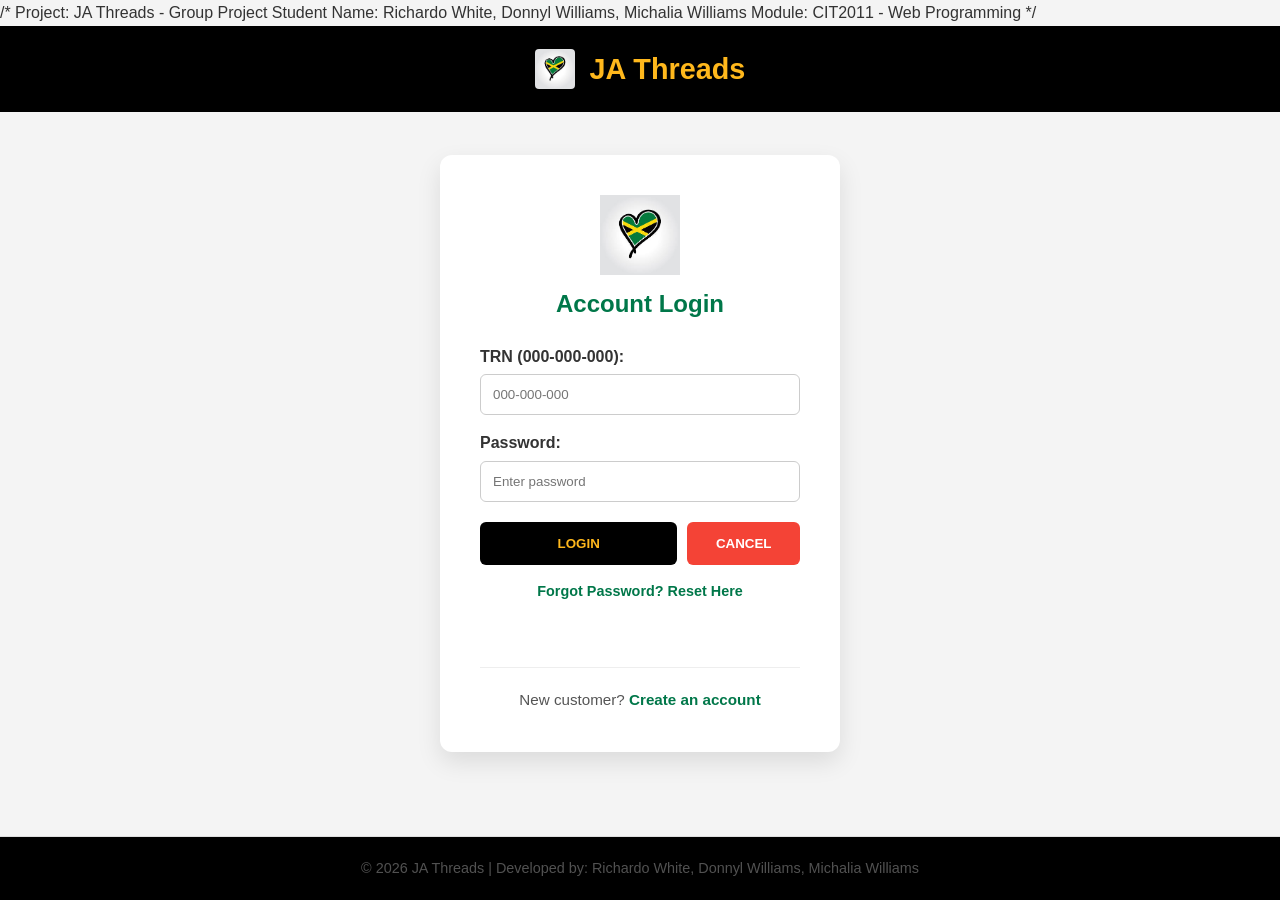
<file: index.html>
/* Project: JA Threads - Group Project 
    Student Name: Richardo White, Donnyl Williams, Michalia Williams 
    Module: CIT2011 - Web Programming
*/


<!DOCTYPE html>
<html lang="en">
<head>
    <meta charset="UTF-8">
    <meta name="viewport" content="width=device-width, initial-scale=1.0">
    <title>Login | JA Threads</title>
    <link rel="stylesheet" href="style.css">
</head>
<body style="background-color: #f4f4f4; margin: 0; font-family: 'Segoe UI', Arial, sans-serif; display: flex; flex-direction: column; min-height: 100vh;">

    <nav style="background: #000; padding: 20px; color: #ffb81c; text-align: center; display: flex; align-items: center; justify-content: center; gap: 15px;">
        <img src="Assets/jamaican_logo.jpg" alt="Logo" style="height: 40px; border-radius: 4px;">
        <span style="font-weight: bold; font-size: 1.8rem;">JA Threads</span>
    </nav>

    <main style="flex: 1; display: flex; align-items: center; justify-content: center; padding: 20px;">
        <div style="max-width: 400px; width: 100%; background: white; padding: 40px; border-radius: 12px; box-shadow: 0 10px 25px rgba(0,0,0,0.1);">
            
            <div style="text-align: center; margin-bottom: 20px;">
                <img src="Assets/jamaican_logo.jpg" alt="JA Threads Logo" style="width: 80px; height: auto; margin-bottom: 10px;">
                <h2 style="color: #007749; margin: 0;">Account Login</h2>
            </div>
            
            <form id="loginForm">
    <div style="margin-bottom: 15px;">
        <label style="display: block; font-weight: bold; margin-bottom: 5px;">TRN (000-000-000):</label>
        <input type="text" id="loginTrn" placeholder="000-000-000" required style="width: 100%; padding: 12px; border: 1px solid #ccc; border-radius: 6px;">
    </div>

    <div style="margin-bottom: 20px;">
        <label style="display: block; font-weight: bold; margin-bottom: 5px;">Password:</label>
        <input type="password" id="loginPassword" placeholder="Enter password" required style="width: 100%; padding: 12px; border: 1px solid #ccc; border-radius: 6px;">
    </div>

    <div style="display: flex; gap: 10px;">
        <button type="submit" style="flex: 2; background: #000; color: #ffb81c; padding: 14px; border: none; cursor: pointer; font-weight: bold; border-radius: 6px;">LOGIN</button>
        
        <button type="reset" style="flex: 1; background: #f44336; color: white; padding: 14px; border: none; cursor: pointer; font-weight: bold; border-radius: 6px;">CANCEL</button>
    </div>

    <div style="text-align: center; margin-top: 15px;">
        <a href="#" onclick="resetPasswordPrompt()" style="color: #007749; text-decoration: none; font-size: 0.9rem; font-weight: bold;">Forgot Password? Reset Here</a>
    </div>
</form>
            
            <p id="loginFeedback" style="text-align: center; margin-top: 20px; font-weight: bold; min-height: 24px; font-size: 0.9rem;"></p>
            
            <div style="text-align: center; margin-top: 20px; border-top: 1px solid #eee; padding-top: 20px;">
                <p style="font-size: 0.95rem; color: #555;">
                    New customer? <a href="codes/registration.html" style="color: #007749; font-weight: bold; text-decoration: none;">Create an account</a>
                </p>
            </div>
        </div>
    </main>

    <footer style="text-align: center; padding: 20px; font-size: 0.8rem; color: #666; border-top: 1px solid #ddd; margin-top: 40px;">
    <p>&copy; 2026 JA Threads | Developed by: Richardo White, Donnyl Williams, Michalia Williams</p>
    </footer>
    <script src="script.js"></script>

</body>
</html>
</file>
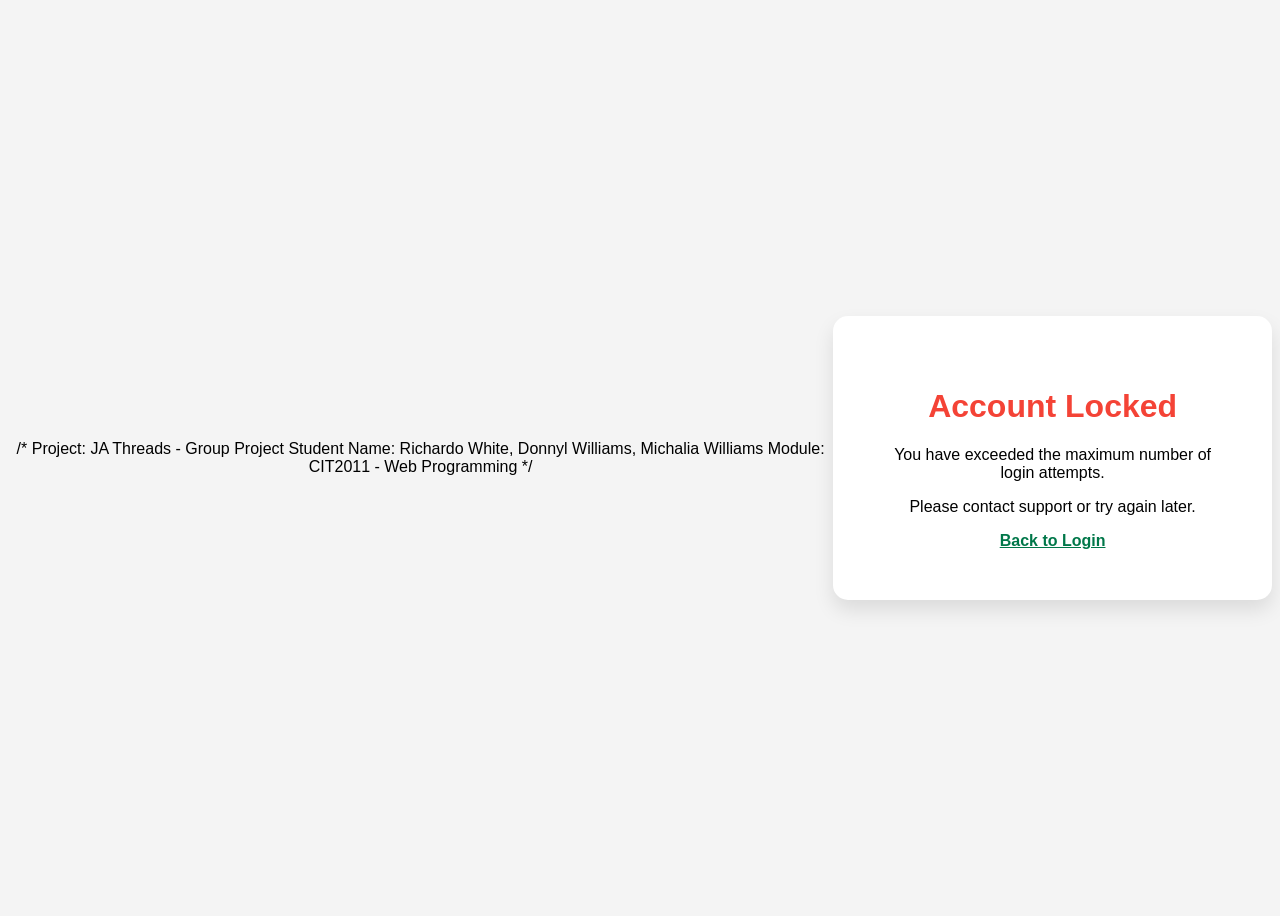
<file: locked.html>
/* Project: JA Threads - Group Project 
    Student Name: Richardo White, Donnyl Williams, Michalia Williams 
    Module: CIT2011 - Web Programming
*/

<!DOCTYPE html>
<html lang="en">
<head>
    <title>Account Locked | JA Threads</title>
</head>
<body style="background: #f4f4f4; display: flex; align-items: center; justify-content: center; height: 100vh; font-family: sans-serif; text-align: center;">
    <div style="background: white; padding: 50px; border-radius: 15px; box-shadow: 0 10px 20px rgba(0,0,0,0.1);">
        <h1 style="color: #f44336;">Account Locked</h1>
        <p>You have exceeded the maximum number of login attempts.</p>
        <p>Please contact support or try again later.</p>
        <a href="index.html" style="color: #007749; font-weight: bold;">Back to Login</a>
    </div>

</body>
</html>
</file>
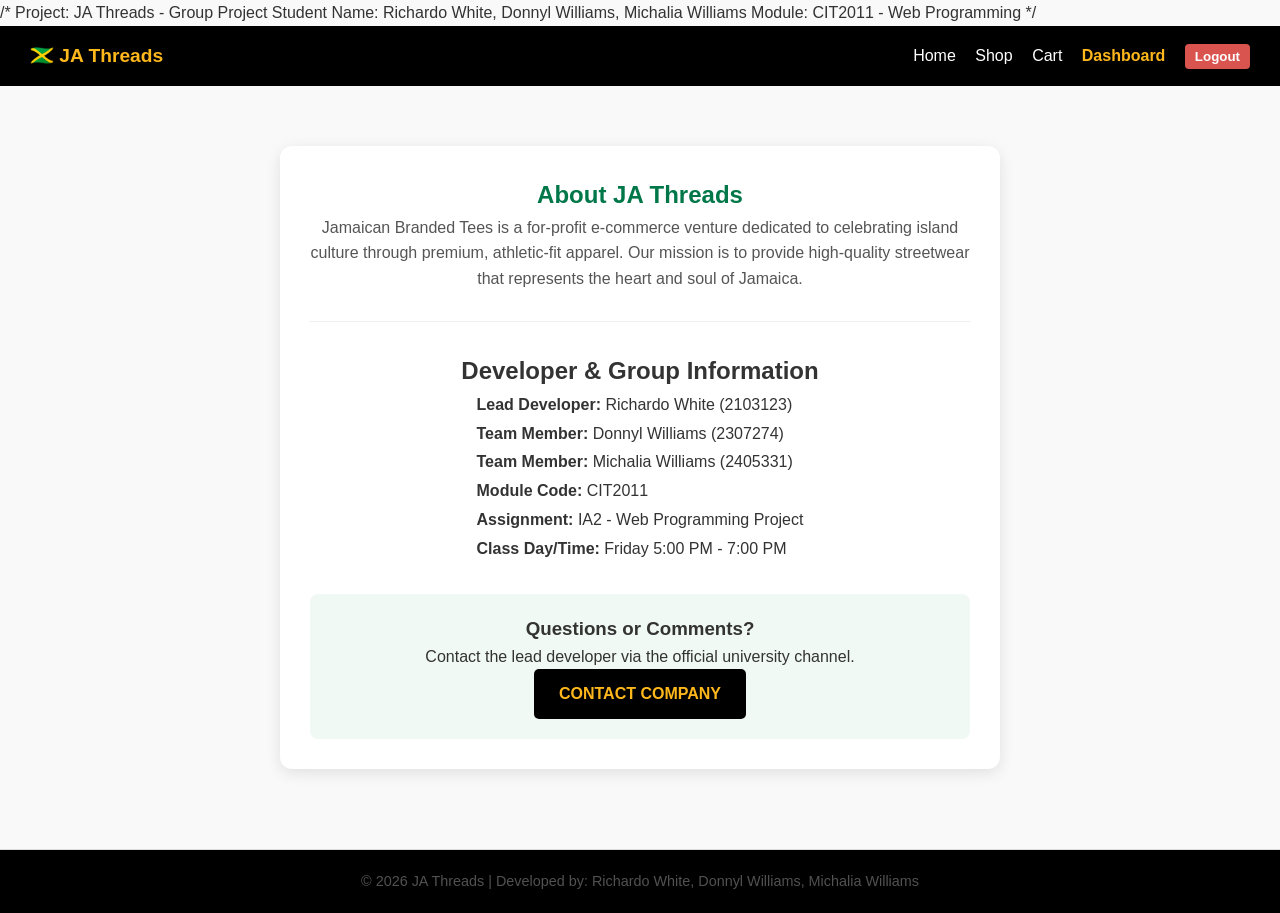
<file: codes/about.html>
/* Project: JA Threads - Group Project 
    Student Name: Richardo White, Donnyl Williams, Michalia Williams 
    Module: CIT2011 - Web Programming
*/

<!DOCTYPE html>
<html lang="en">
<head>
    <meta charset="UTF-8">
    <meta name="viewport" content="width=device-width, initial-scale=1.0">
    <title>About Us | JA Threads</title>
    <link rel="stylesheet" href="../style.css">
</head>
<body style="margin: 0; font-family: Arial, sans-serif; background-color: #f9f9f9;">

    <nav style="background:#000; padding:15px 30px; display:flex; justify-content:space-between; align-items:center; color:#ffb81c;">
        <div style="font-size:1.2rem; font-weight:bold;">🇯🇲 JA Threads</div>
        <div id="nav-links">
            <a href="home.html" style="color:white; margin-right:15px; text-decoration:none;">Home</a>
            <a href="products.html" style="color:white; margin-right:15px; text-decoration:none;">Shop</a>
            <a href="cart.html" style="color:white; margin-right:15px; text-decoration:none;">Cart</a>
            <a href="dashboard.html" style="color:#ffb81c; font-weight:bold; text-decoration:none;">Dashboard</a>
            <button onclick="logout()" style="margin-left:15px; padding:5px 10px; cursor:pointer; background:#d9534f; color:white; border:none; border-radius:4px;">Logout</button>
        </div>
    </nav>

    <main style="padding: 40px; text-align: center; max-width: 800px; margin: auto;">
        <section style="background: white; padding: 30px; border-radius: 12px; margin-top: 20px; box-shadow: 0 4px 15px rgba(0,0,0,0.1);">
            <h1 style="color: #007749;">About JA Threads</h1>
            <p style="line-height: 1.6; color: #555;">
                Jamaican Branded Tees is a for-profit e-commerce venture dedicated to celebrating island culture through premium, athletic-fit apparel. Our mission is to provide high-quality streetwear that represents the heart and soul of Jamaica.
            </p>
            
            <hr style="margin: 30px 0; border: 0; border-top: 1px solid #eee;">

            <h2 style="color: #333;">Developer & Group Information</h2>
            <div style="text-align: left; display: inline-block; line-height: 1.8;">
                <p><strong>Lead Developer:</strong> Richardo White (2103123)</p>
                <p><strong>Team Member:</strong> Donnyl Williams (2307274)</p>
                <p><strong>Team Member:</strong> Michalia Williams (2405331)</p>
                <p><strong>Module Code:</strong> CIT2011</p>
                <p><strong>Assignment:</strong> IA2 - Web Programming Project</p>
                <p><strong>Class Day/Time:</strong> Friday 5:00 PM - 7:00 PM</p>
            </div>

            <div style="margin-top: 30px; padding: 20px; background: #f0f9f4; border-radius: 8px;">
                <h3 style="margin-top: 0;">Questions or Comments?</h3>
                <p>Contact the lead developer via the official university channel.</p>
                <a href="mailto:2103123@utech.edu.jm?subject=JA%20Threads%20Inquiry" 
                   style="display: inline-block; background: #000; color: #ffb81c; padding: 12px 25px; text-decoration: none; font-weight: bold; border-radius: 5px;">
                   CONTACT COMPANY
                </a>
            </div>
        </section>
    </main>

    <footer style="text-align: center; padding: 20px; font-size: 0.8rem; color: #666; border-top: 1px solid #ddd; margin-top: 40px;">
        <p>&copy; 2026 JA Threads | Developed by: Richardo White, Donnyl Williams, Michalia Williams</p>
    </footer>

    <script src="../script.js"></script>
</body>
</html>
</file>
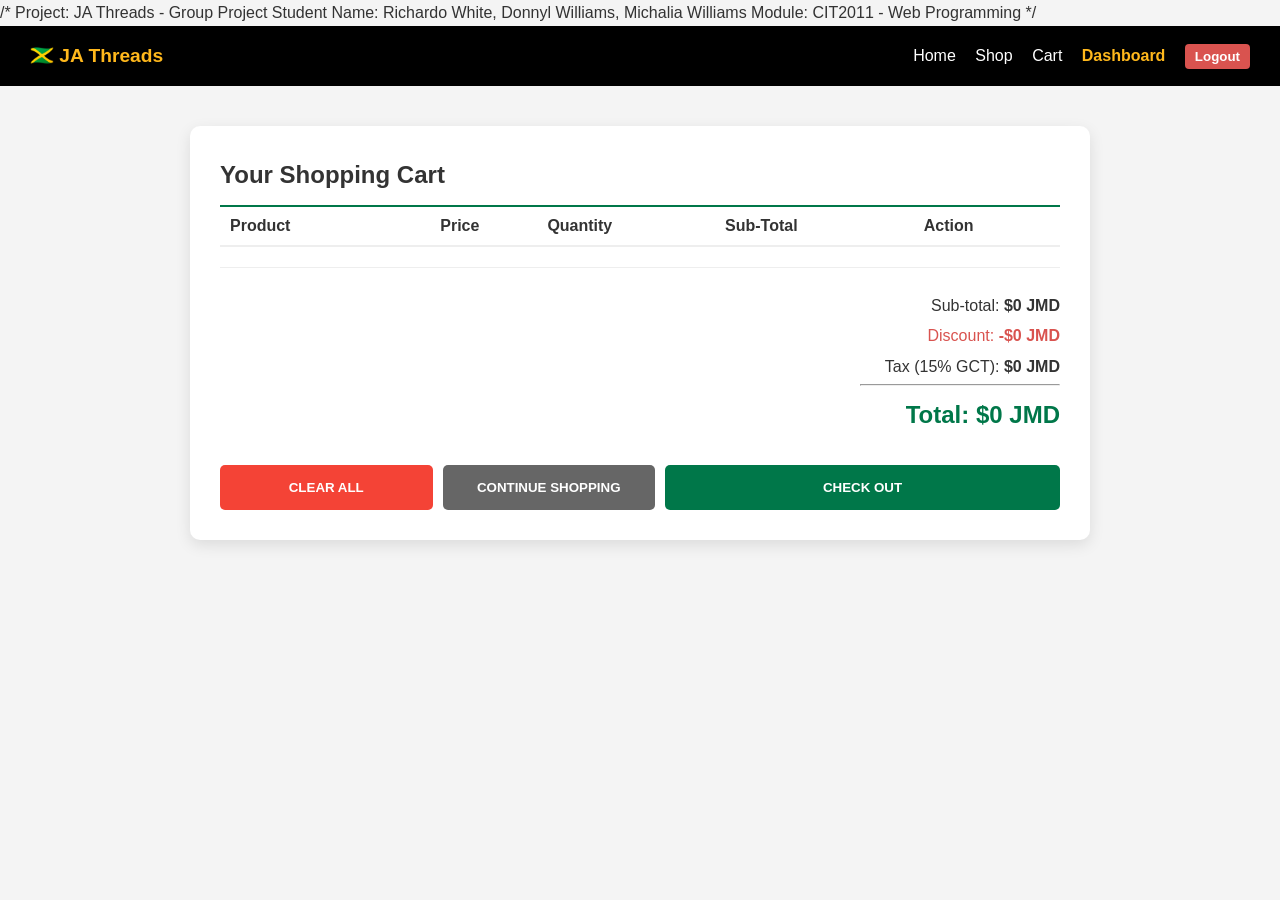
<file: codes/cart.html>
/* Project: JA Threads - Group Project 
    Student Name: Richardo White, Donnyl Williams, Michalia Williams 
    Module: CIT2011 - Web Programming
*/

<!DOCTYPE html>
<html lang="en">
<head>
    <meta charset="UTF-8">
    <title>My Cart | JA Threads</title>
    <link rel="stylesheet" href="../style.css">
</head>
<body style="background:#f4f4f4; font-family:Arial; margin:0;">

    <nav style="background:#000; padding:15px 30px; display:flex; justify-content:space-between; align-items:center; color:#ffb81c;">
    <div style="font-size:1.2rem; font-weight:bold;">🇯🇲 JA Threads</div>
    <div id="nav-links">
        <a href="home.html" style="color:white; margin-right:15px; text-decoration:none;">Home</a>
        
        <a href="products.html" style="color:white; margin-right:15px; text-decoration:none;">Shop</a>
        
        <a href="cart.html" style="color:white; margin-right:15px; text-decoration:none;">Cart</a>
        <a href="dashboard.html" style="color:#ffb81c; font-weight:bold; text-decoration:none;">Dashboard</a>
        
        <button onclick="logout()" style="margin-left:15px; padding:5px 10px; cursor:pointer; background:#d9534f; color:white; border:none; border-radius:4px;">Logout</button>
    </div>
</nav>

    <main style="max-width:900px; margin:40px auto; background:white; padding:30px; border-radius:10px; box-shadow:0 5px 15px rgba(0,0,0,0.1);">
        <h2 style="border-bottom: 2px solid #007749; padding-bottom: 10px;">Your Shopping Cart</h2>
        
        <table style="width:100%; border-collapse:collapse; margin-bottom: 20px;">
            <thead>
                <tr style="border-bottom:2px solid #eee; text-align:left;">
                    <th style="padding:10px;">Product</th>
                    <th>Price</th>
                    <th>Quantity</th>
                    <th>Sub-Total</th>
                    <th>Action</th>
                </tr>
            </thead>
            <tbody id="cart-items">
                </tbody>
        </table>

        <div style="margin-top:20px; text-align:right; border-top: 1px solid #eee; padding-top: 20px;">
            <p style="margin: 5px 0;">Sub-total: <span id="sub-total" style="font-weight: bold;">$0 JMD</span></p>
            <p style="margin: 5px 0; color: #d9534f;">Discount: <span id="discount-amount" style="font-weight: bold;">$0 JMD</span></p>
            <p style="margin: 5px 0;">Tax (15% GCT): <span id="tax-amount" style="font-weight: bold;">$0 JMD</span></p>
            <hr style="width: 200px; margin-left: auto;">
            <h2 style="color:#007749; margin-top: 10px;">Total: <span id="final-total">$0 JMD</span></h2>
        </div>

        <div style="display:flex; gap:10px; margin-top:30px;">
            <button onclick="clearCart()" style="flex:1; padding:15px; background:#f44336; color:white; border:none; border-radius:5px; cursor:pointer; font-weight:bold;">
                CLEAR ALL
            </button>
            
            <button onclick="continueShopping()" style="flex:1; padding:15px; background:#666; color:white; border:none; border-radius:5px; cursor:pointer; font-weight:bold;">
                CONTINUE SHOPPING
            </button>
            
            <button onclick="goToCheckout()" style="flex:2; padding:15px; background:#007749; color:white; border:none; border-radius:5px; cursor:pointer; font-weight:bold;">
                CHECK OUT
            </button>
        </div>
    </main>

    <script src="../script.js"></script>
</body>
</html>
</file>
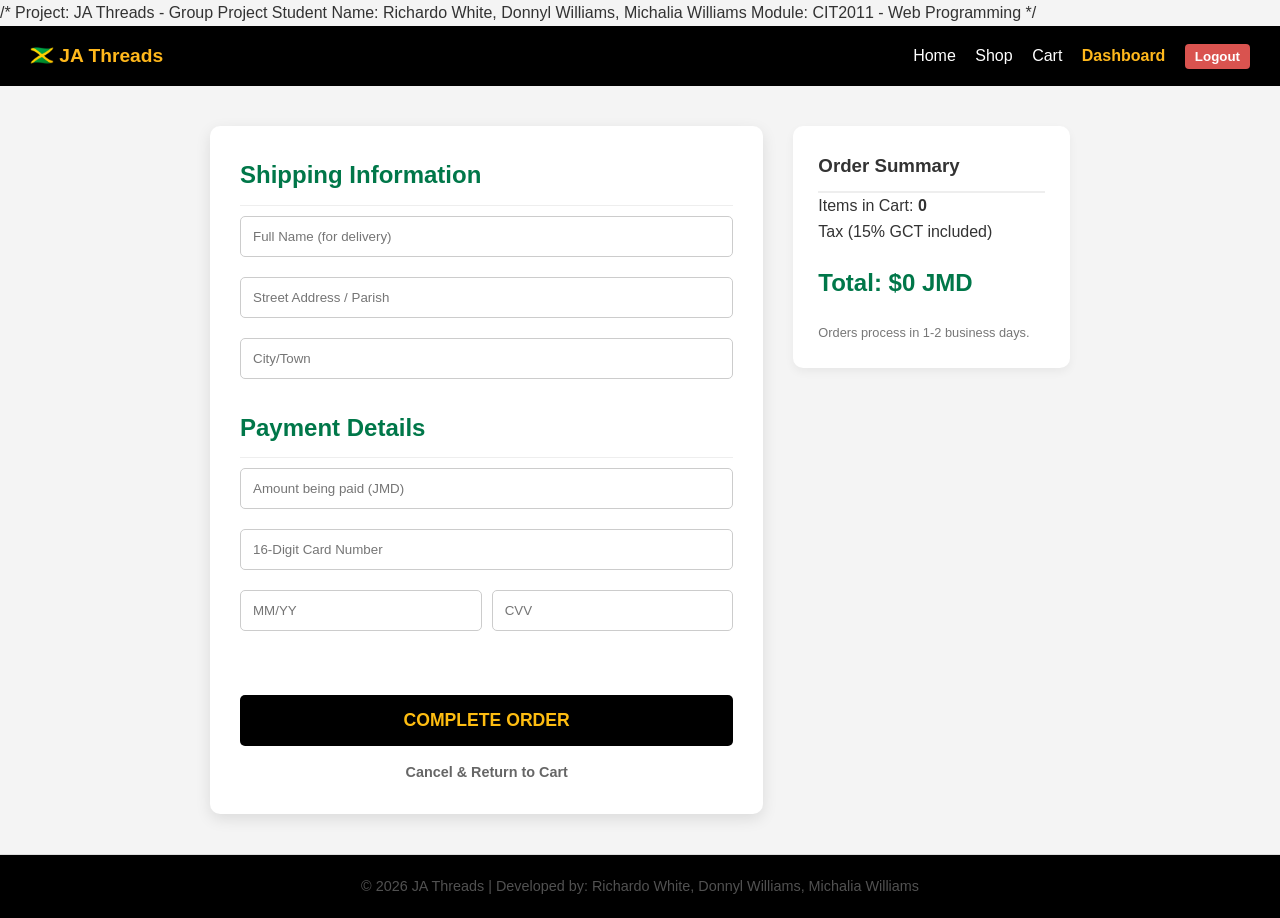
<file: codes/checkout.html>
/* Project: JA Threads - Group Project 
    Student Name: Richardo White, Donnyl Williams, Michalia Williams 
    Module: CIT2011 - Web Programming
*/
<!DOCTYPE html>
<html lang="en">
<head>
    <meta charset="UTF-8">
    <title>Checkout | JA Threads</title>
    <link rel="stylesheet" href="../style.css">
</head>

<body style="background: #f4f4f4; margin: 0; font-family: Arial, sans-serif;">

    <nav style="background:#000; padding:15px 30px; display:flex; justify-content:space-between; align-items:center; color:#ffb81c;">
    <div style="font-size:1.2rem; font-weight:bold;">🇯🇲 JA Threads</div>
    <div id="nav-links">
        <a href="home.html" style="color:white; margin-right:15px; text-decoration:none;">Home</a>
        
        <a href="products.html" style="color:white; margin-right:15px; text-decoration:none;">Shop</a>
        
        <a href="cart.html" style="color:white; margin-right:15px; text-decoration:none;">Cart</a>
        <a href="dashboard.html" style="color:#ffb81c; font-weight:bold; text-decoration:none;">Dashboard</a>
        
        <button onclick="logout()" style="margin-left:15px; padding:5px 10px; cursor:pointer; background:#d9534f; color:white; border:none; border-radius:4px;">Logout</button>
    </div>
</nav>

    <main style="max-width: 900px; margin: 40px auto; padding: 0 20px; display: grid; grid-template-columns: 2fr 1fr; gap: 30px;">
        
        <div style="background: white; padding: 30px; border-radius: 10px; box-shadow: 0 5px 15px rgba(0,0,0,0.1);">
            <form id="checkout-form">
                <h2 style="color: #007749; margin-top: 0; border-bottom: 1px solid #eee; padding-bottom: 10px;">Shipping Information</h2>
                <input type="text" id="ship-name" placeholder="Full Name (for delivery)" required style="width: 100%; padding: 12px; margin: 10px 0; border: 1px solid #ccc; border-radius: 5px; box-sizing: border-box;">
                <input type="text" id="ship-address" placeholder="Street Address / Parish" required style="width: 100%; padding: 12px; margin: 10px 0; border: 1px solid #ccc; border-radius: 5px; box-sizing: border-box;">
                <input type="text" id="ship-city" placeholder="City/Town" required style="width: 100%; padding: 12px; margin: 10px 0; border: 1px solid #ccc; border-radius: 5px; box-sizing: border-box;">

                <h2 style="color: #007749; margin-top: 20px; border-bottom: 1px solid #eee; padding-bottom: 10px;">Payment Details</h2>
                <input type="number" id="ship-amount" placeholder="Amount being paid (JMD)" required style="width: 100%; padding: 12px; margin: 10px 0; border: 1px solid #ccc; border-radius: 5px; box-sizing: border-box;">
                
                <input type="text" id="cardNumber" placeholder="16-Digit Card Number" required style="width: 100%; padding: 12px; margin: 10px 0; border: 1px solid #ccc; border-radius: 5px; box-sizing: border-box;">
                
                <div style="display: flex; gap: 10px;">
                    <input type="text" placeholder="MM/YY" required style="width: 50%; padding: 12px; margin: 10px 0; border: 1px solid #ccc; border-radius: 5px; box-sizing: border-box;">
                    <input type="text" placeholder="CVV" required style="width: 50%; padding: 12px; margin: 10px 0; border: 1px solid #ccc; border-radius: 5px; box-sizing: border-box;">
                </div>
                
                <p id="checkoutFeedback" style="text-align: center; margin-top: 15px; font-weight: bold; min-height: 24px;"></p>

                <button type="submit" style="width: 100%; background: #000; color: #febd11; padding: 15px; border: none; cursor: pointer; font-weight: bold; border-radius: 5px; margin-top: 15px; font-size: 1.1rem;">COMPLETE ORDER</button>
                
                <div style="text-align: center; margin-top: 15px;">
                    <a href="cart.html" style="color: #666; text-decoration: none; font-size: 0.9rem; font-weight: bold;">Cancel & Return to Cart</a>
                </div>
            </form>
        </div>

        <div style="background: #fff; padding: 25px; border-radius: 10px; box-shadow: 0 4px 10px rgba(0,0,0,0.05); align-self: start;">
            <h3 style="margin-top: 0; border-bottom: 2px solid #eee; padding-bottom: 10px;">Order Summary</h3>
            <p>Items in Cart: <strong id="summary-qty">0</strong></p>
            <p>Tax (15% GCT included)</p>
            <h2 style="color: #007749; margin: 20px 0;">Total: <span id="summary-total">$0 JMD</span></h2>
            <p style="font-size: 0.8rem; color: #777;">Orders process in 1-2 business days.</p>
        </div>

    </main>
    <footer style="text-align: center; padding: 20px; font-size: 0.8rem; color: #666; border-top: 1px solid #ddd; margin-top: 40px;">
    <p>&copy; 2026 JA Threads | Developed by: Richardo White, Donnyl Williams, Michalia Williams</p>
    </footer>
    <script src="../script.js"></script>
</body>
</html>
</file>
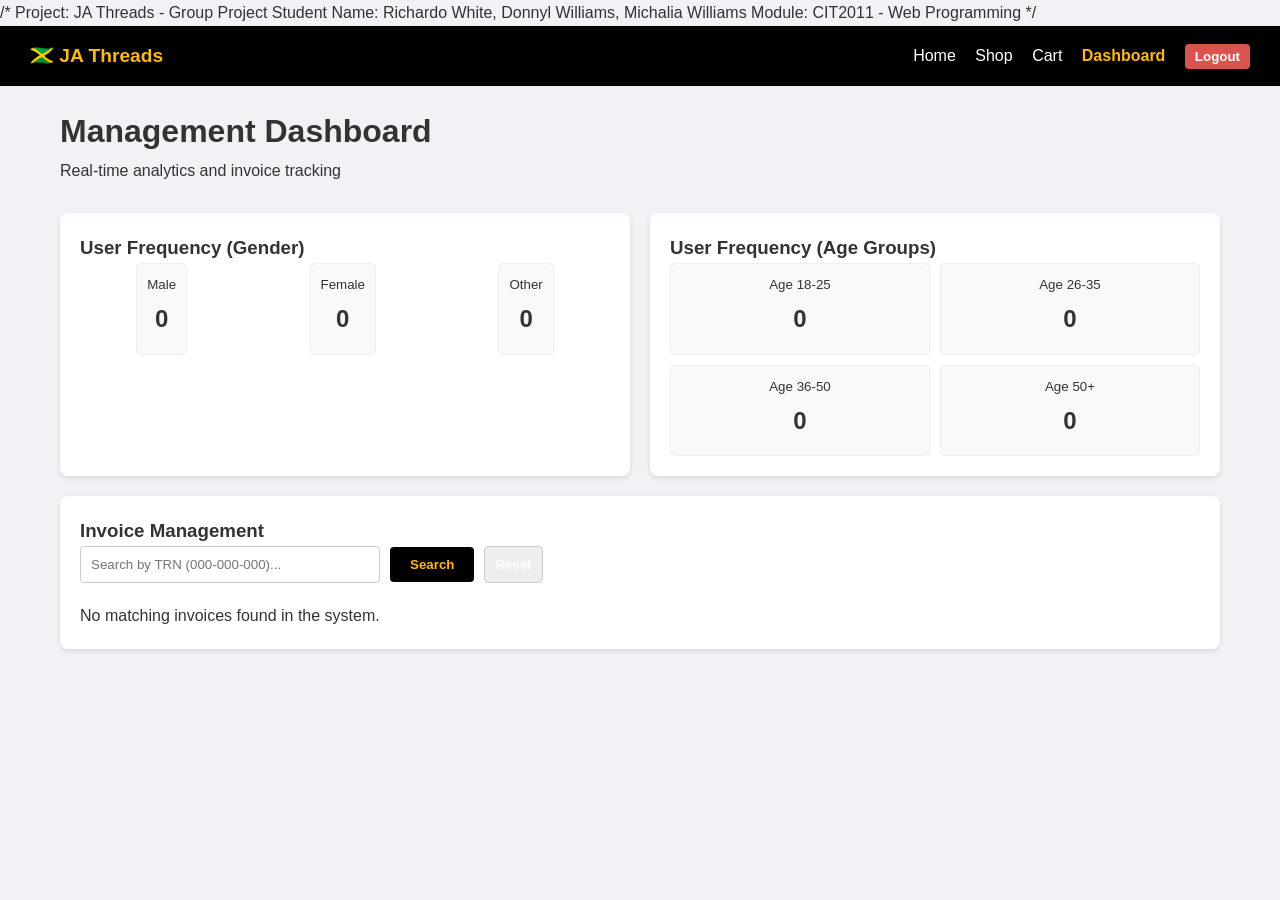
<file: codes/dashboard.html>
/* Project: JA Threads - Group Project 
    Student Name: Richardo White, Donnyl Williams, Michalia Williams 
    Module: CIT2011 - Web Programming
*/

<!DOCTYPE html>
<html lang="en">
<head>
    <meta charset="UTF-8">
    <meta name="viewport" content="width=device-width, initial-scale=1.0">
    <title>Admin Dashboard | JA Threads</title>
    <link rel="stylesheet" href="../style.css">
    <style>
        /* Dashboard specific styling */
        .dash-section { background: white; padding: 20px; border-radius: 8px; margin-bottom: 20px; box-shadow: 0 2px 5px rgba(0,0,0,0.1); }
        .stat-grid { display: grid; grid-template-columns: 1fr 1fr; gap: 20px; }
        table { width: 100%; border-collapse: collapse; margin-top: 10px; }
        th, td { border: 1px solid #ddd; padding: 10px; text-align: left; }
        th { background-color: #007749; color: white; }
        .search-bar { margin-bottom: 20px; padding: 10px; width: 300px; border: 1px solid #ccc; border-radius: 4px; }
        .stat-card { text-align: center; padding: 10px; background: #f9f9f9; border-radius: 5px; border: 1px solid #eee; }
    </style>
</head>
<body style="background: #f0f2f5; font-family: Arial, sans-serif; margin: 0;">

  <nav style="background:#000; padding:15px 30px; display:flex; justify-content:space-between; align-items:center; color:#ffb81c;">
    <div style="font-size:1.2rem; font-weight:bold;">🇯🇲 JA Threads</div>
    <div id="nav-links">
        <a href="home.html" style="color:white; margin-right:15px; text-decoration:none;">Home</a>
        
        <a href="products.html" style="color:white; margin-right:15px; text-decoration:none;">Shop</a>
        
        <a href="cart.html" style="color:white; margin-right:15px; text-decoration:none;">Cart</a>
        <a href="dashboard.html" style="color:#ffb81c; font-weight:bold; text-decoration:none;">Dashboard</a>
        
        <button onclick="logout()" style="margin-left:15px; padding:5px 10px; cursor:pointer; background:#d9534f; color:white; border:none; border-radius:4px;">Logout</button>
    </div>
</nav>

    <div style="padding: 20px; max-width: 1200px; margin: auto;">
        <header style="margin-bottom: 30px;">
            <h1>Management Dashboard</h1>
            <p>Real-time analytics and invoice tracking</p>
        </header>

        <div class="stat-grid">
            <section class="dash-section">
                <h3>User Frequency (Gender)</h3>
                <div id="gender-stats" style="display: flex; justify-content: space-around; gap: 10px;">
                    </div>
            </section>

            <section class="dash-section">
                <h3>User Frequency (Age Groups)</h3>
                <div id="age-stats" style="display: grid; grid-template-columns: 1fr 1fr; gap: 10px;">
                    </div>
            </section>
        </div>

        <section class="dash-section">
            <h3>Invoice Management</h3>
            <div style="display: flex; gap: 10px; align-items: center;">
                <input type="text" id="trnSearch" class="search-bar" placeholder="Search by TRN (000-000-000)..." style="margin-bottom: 0;">
                <button onclick="performSearch()" style="padding: 10px 20px; cursor: pointer; background: #000; color: #ffb81c; border: none; border-radius: 4px; font-weight: bold;">Search</button>
                <button onclick="displayAllInvoicesTable()" style="padding: 10px 10px; cursor: pointer; background: #eee; border: 1px solid #ccc; border-radius: 4px;">Reset</button>
            </div>
            
            <div id="invoice-results" style="margin-top: 20px;">
                </div>
        </section>
    </div>

    <script src="../script.js"></script>
    <script>
        document.addEventListener('DOMContentLoaded', () => {
            // Run existing console logic
            ShowUserFrequency();
            // Update the HTML with stats
            updateVisualDashboard();
            // Display initial invoices
            displayAllInvoicesTable();
        });

        function updateVisualDashboard() {
            const users = JSON.parse(localStorage.getItem('RegistrationData')) || [];
            const genderDiv = document.getElementById('gender-stats');
            const ageDiv = document.getElementById('age-stats');

            const report = {
                gender: { Male: 0, Female: 0, Other: 0 },
                ageGroups: { "18-25": 0, "26-35": 0, "36-50": 0, "50+": 0 }
            };

            const today = new Date();
            users.forEach(user => {
                if (report.gender[user.gender] !== undefined) report.gender[user.gender]++;
                else report.gender.Other++;

                const dob = new Date(user.dob);
                let age = today.getFullYear() - dob.getFullYear();
                if (age >= 18 && age <= 25) report.ageGroups["18-25"]++;
                else if (age >= 26 && age <= 35) report.ageGroups["26-35"]++;
                else if (age >= 36 && age <= 50) report.ageGroups["36-50"]++;
                else if (age > 50) report.ageGroups["50+"]++;
            });

            // Display Gender Stats
            genderDiv.innerHTML = Object.keys(report.gender).map(key => `
                <div class="stat-card">
                    <small>${key}</small>
                    <h2 style="margin: 5px 0;">${report.gender[key]}</h2>
                </div>
            `).join('');

            // Display Age Stats
            ageDiv.innerHTML = Object.keys(report.ageGroups).map(key => `
                <div class="stat-card">
                    <small>Age ${key}</small>
                    <h2 style="margin: 5px 0;">${report.ageGroups[key]}</h2>
                </div>
            `).join('');
        }

        function displayAllInvoicesTable(filterData = null) {
            const data = filterData || JSON.parse(localStorage.getItem('AllInvoices')) || [];
            const container = document.getElementById('invoice-results');
            
            let html = `<table>
                <thead>
                    <tr>
                        <th>Invoice #</th>
                        <th>TRN</th>
                        <th>Date</th>
                        <th>Total (JMD)</th>
                    </tr>
                </thead>
                <tbody>`;
            
            data.forEach(inv => {
                html += `<tr>
                    <td><code>${inv.invoiceNumber}</code></td>
                    <td>${inv.trn}</td>
                    <td>${inv.date}</td>
                    <td>$${inv.total.toLocaleString()}</td>
                </tr>`;
            });

            html += `</tbody></table>`;
            container.innerHTML = data.length > 0 ? html : "<p>No matching invoices found in the system.</p>";
        }

        function performSearch() {
            const trn = document.getElementById('trnSearch').value;
            const allInvoices = JSON.parse(localStorage.getItem('AllInvoices')) || [];
            const filtered = allInvoices.filter(inv => inv.trn === trn);
            displayAllInvoicesTable(filtered);
        }
    </script>
</body>
</html>
</file>
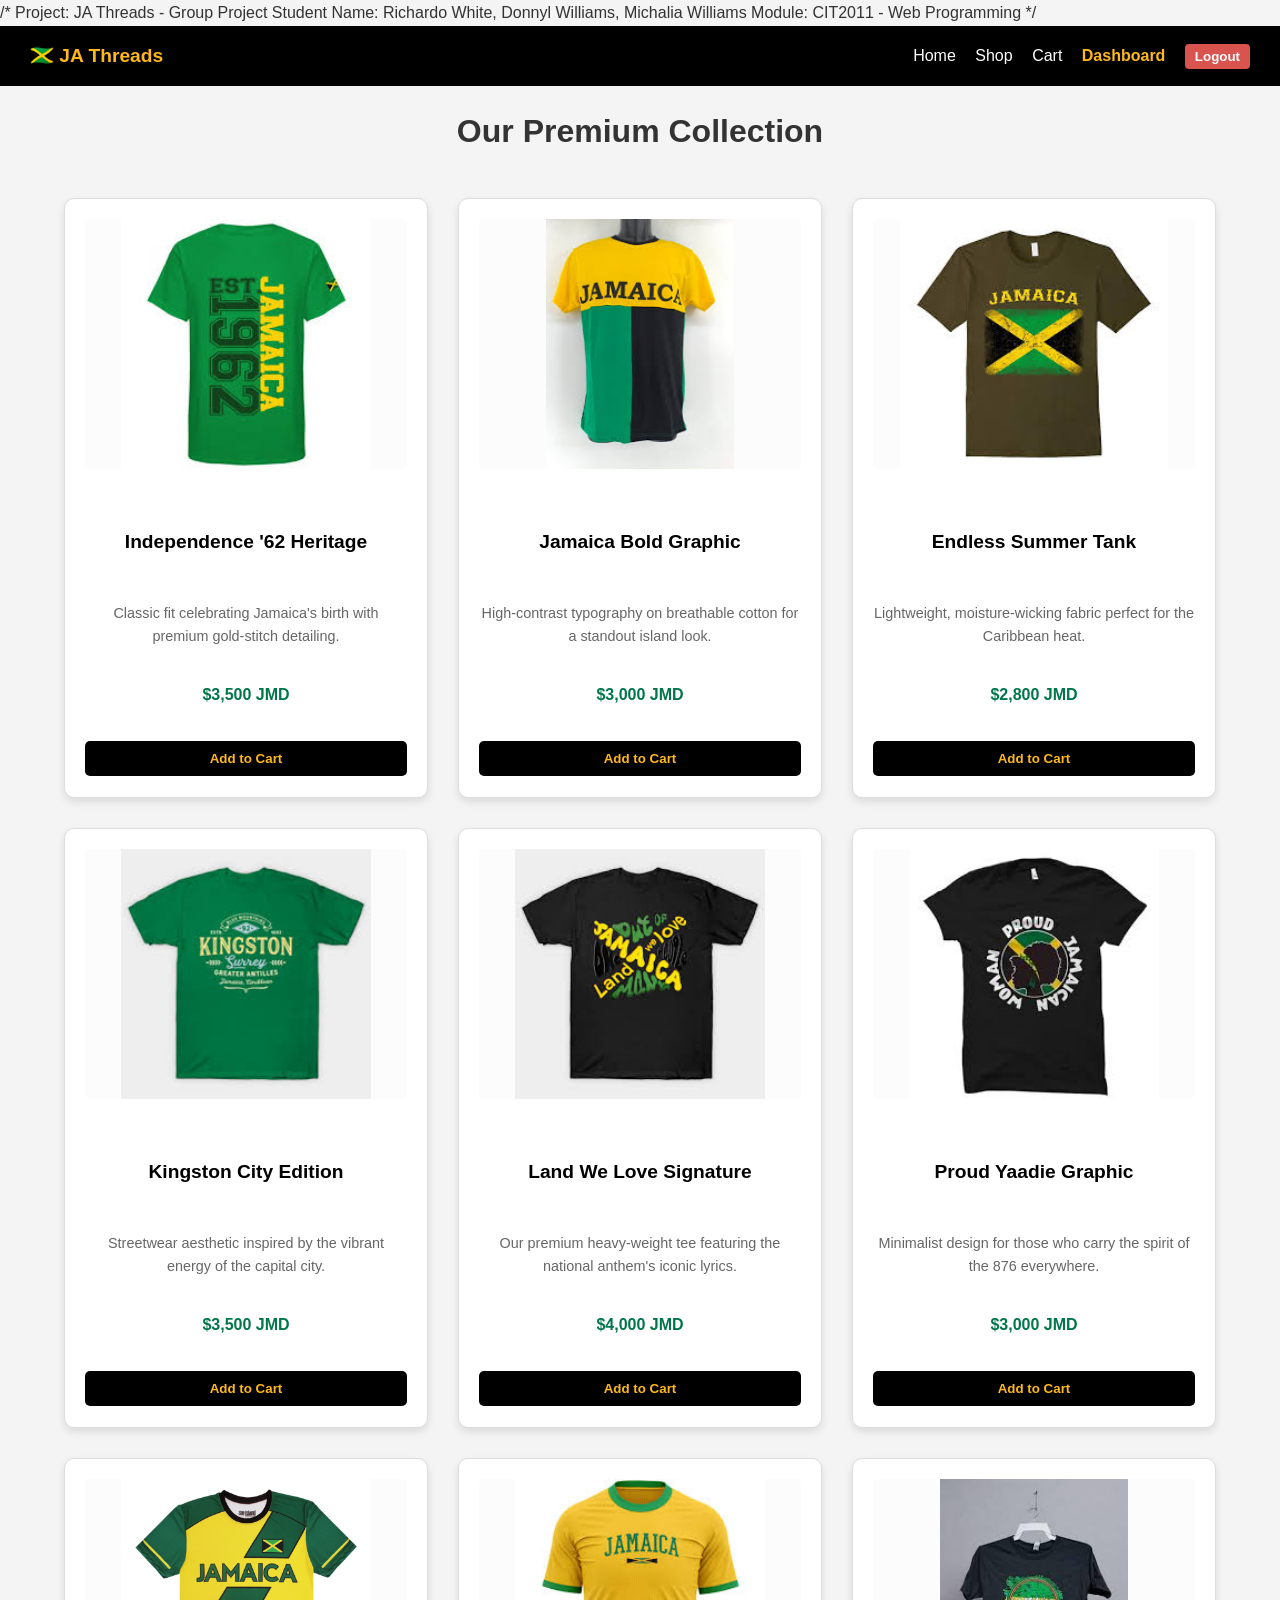
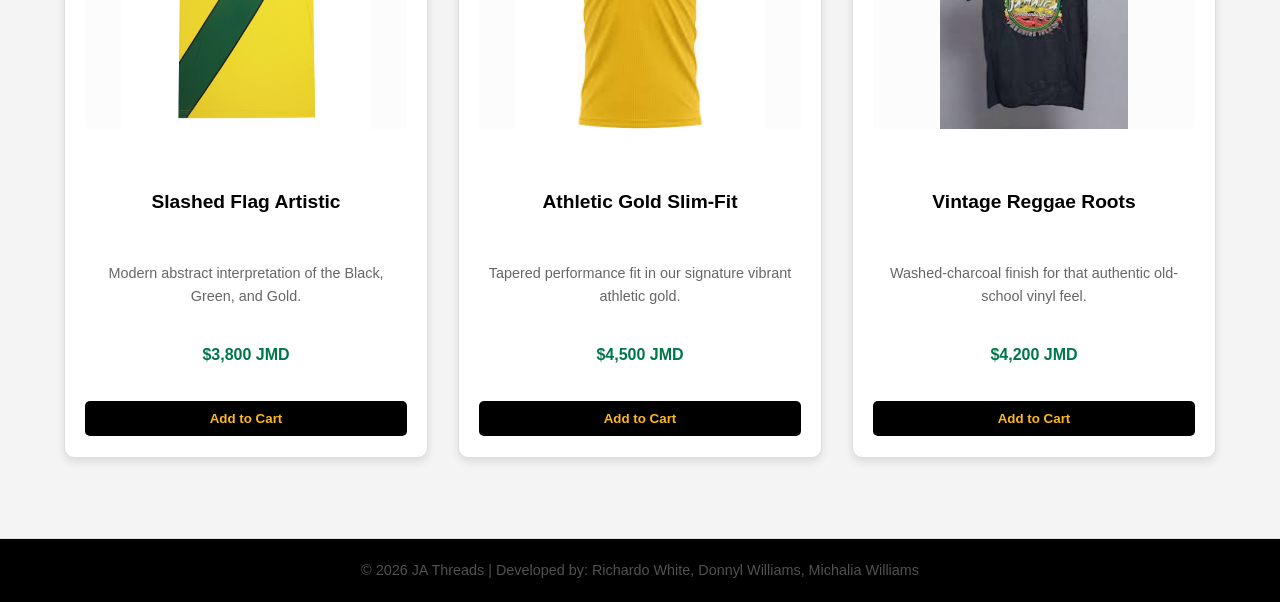
<file: codes/products.html>
/* Project: JA Threads - Group Project 
    Student Name: Richardo White, Donnyl Williams, Michalia Williams 
    Module: CIT2011 - Web Programming
*/


<!DOCTYPE html>
<html lang="en">
<head>
    <meta charset="UTF-8">
    <meta name="viewport" content="width=device-width, initial-scale=1.0">
    <title>Products | Jamaican Branded Tees</title>
    <link rel="stylesheet" href="../style.css">
</head>
<body>
    <nav style="background:#000; padding:15px 30px; display:flex; justify-content:space-between; align-items:center; color:#ffb81c;">
    <div style="font-size:1.2rem; font-weight:bold;">🇯🇲 JA Threads</div>
    <div id="nav-links">
        <a href="home.html" style="color:white; margin-right:15px; text-decoration:none;">Home</a>
        
        <a href="products.html" style="color:white; margin-right:15px; text-decoration:none;">Shop</a>
        
        <a href="cart.html" style="color:white; margin-right:15px; text-decoration:none;">Cart</a>
        <a href="dashboard.html" style="color:#ffb81c; font-weight:bold; text-decoration:none;">Dashboard</a>
        
        <button onclick="logout()" style="margin-left:15px; padding:5px 10px; cursor:pointer; background:#d9534f; color:white; border:none; border-radius:4px;">Logout</button>
    </div>
</nav>
<link rel="stylesheet" href="../style.css">
<script src="../script.js"></script>

    <main>
        <h1 style="text-align: center; margin-top: 20px;">Our Premium Collection</h1>
        
        <div id="product-grid" class="product-container"></div>
    </main>

    <footer style="text-align: center; padding: 20px; font-size: 0.8rem; color: #666; border-top: 1px solid #ddd; margin-top: 40px;">
    <p>&copy; 2026 JA Threads | Developed by: Richardo White, Donnyl Williams, Michalia Williams</p>
    </footer>

    <script src="../script.js"></script>
</body>
</html>
</file>
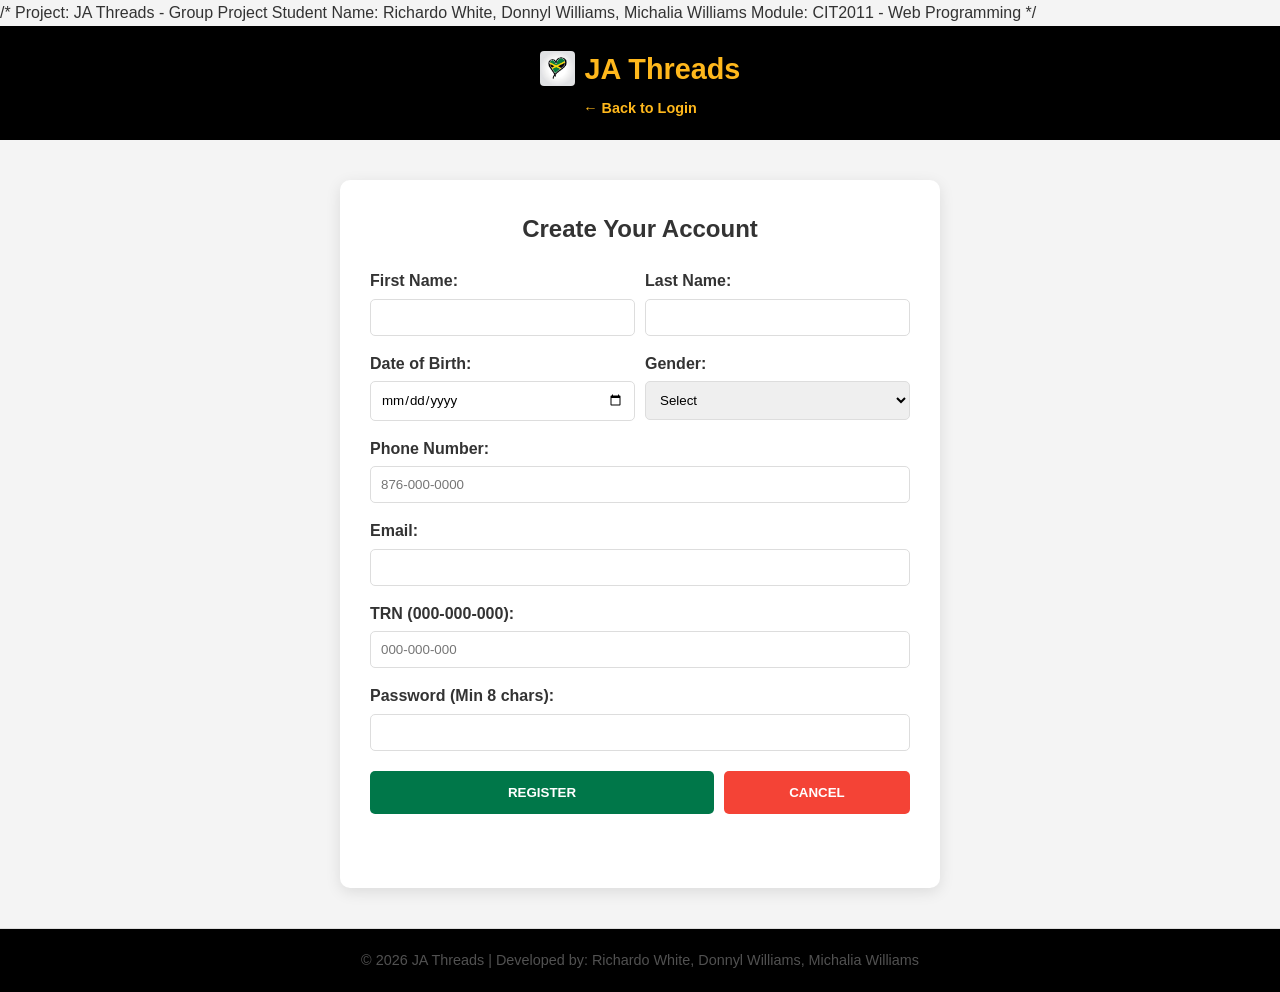
<file: codes/registration.html>
/* Project: JA Threads - Group Project 
    Student Name: Richardo White, Donnyl Williams, Michalia Williams 
    Module: CIT2011 - Web Programming
*/

<!DOCTYPE html>
<html lang="en">
<head>
    <meta charset="UTF-8">
    <meta name="viewport" content="width=device-width, initial-scale=1.0">
    <title>Register | JA Threads</title>
    <link rel="stylesheet" href="../style.css">
</head>
<body style="background-color: #f4f4f4; font-family: 'Segoe UI', sans-serif;">

    <nav style="background: #000; padding: 20px; color: #ffb81c; text-align: center; position: sticky; top: 0; z-index: 1000; display: flex; flex-direction: column; align-items: center; gap: 5px;">
        <div style="display: flex; align-items: center; gap: 10px;">
            <img src="../Assets/jamaican_logo.jpg" alt="Logo" style="height: 35px; border-radius: 4px;">
            <div style="font-size: 1.8rem; font-weight: bold;">JA Threads</div>
        </div>
        <a href="../index.html" style="color: #ffb81c; text-decoration: none; font-weight: bold; font-size: 0.9rem;">← Back to Login</a>
    </nav>

    <main style="max-width: 600px; margin: 40px auto; padding: 30px; background: white; border-radius: 10px; box-shadow: 0 4px 15px rgba(0,0,0,0.1);">
        
        <h2 style="text-align: center; color: #333; margin-bottom: 20px;">Create Your Account</h2>
        
        <form id="registrationForm">
            <div style="display: flex; gap: 10px; margin-bottom: 15px;">
                <div style="flex: 1;">
                    <label style="display: block; font-weight: 600; margin-bottom: 5px;">First Name:</label>
                    <input type="text" id="fname" required style="width: 100%; padding: 10px; border: 1px solid #ddd; border-radius: 5px;">
                </div>
                <div style="flex: 1;">
                    <label style="display: block; font-weight: 600; margin-bottom: 5px;">Last Name:</label>
                    <input type="text" id="lname" required style="width: 100%; padding: 10px; border: 1px solid #ddd; border-radius: 5px;">
                </div>
            </div>

            <div style="display: flex; gap: 10px; margin-bottom: 15px;">
                <div style="flex: 1;">
                    <label style="display: block; font-weight: 600; margin-bottom: 5px;">Date of Birth:</label>
                    <input type="date" id="dob" required style="width: 100%; padding: 10px; border: 1px solid #ddd; border-radius: 5px;">
                </div>
                <div style="flex: 1;">
                    <label style="display: block; font-weight: 600; margin-bottom: 5px;">Gender:</label>
                    <select id="gender" required style="width: 100%; padding: 10px; border: 1px solid #ddd; border-radius: 5px;">
                        <option value="">Select</option>
                        <option value="Male">Male</option>
                        <option value="Female">Female</option>
                        <option value="Other">Other</option>
                    </select>
                </div>
            </div>

            <div style="margin-bottom: 15px;">
                <label style="display: block; font-weight: 600; margin-bottom: 5px;">Phone Number:</label>
                <input type="tel" id="phone" placeholder="876-000-0000" required style="width: 100%; padding: 10px; border: 1px solid #ddd; border-radius: 5px;">
            </div>

            <div style="margin-bottom: 15px;">
                <label style="display: block; font-weight: 600; margin-bottom: 5px;">Email:</label>
                <input type="email" id="email" required style="width: 100%; padding: 10px; border: 1px solid #ddd; border-radius: 5px;">
            </div>

            <div style="margin-bottom: 15px;">
                <label style="display: block; font-weight: 600; margin-bottom: 5px;">TRN (000-000-000):</label>
                <input type="text" id="trn" placeholder="000-000-000" required style="width: 100%; padding: 10px; border: 1px solid #ddd; border-radius: 5px;">
            </div>

            <div style="margin-bottom: 15px;">
                <label style="display: block; font-weight: 600; margin-bottom: 5px;">Password (Min 8 chars):</label>
                <input type="password" id="password" required style="width: 100%; padding: 10px; border: 1px solid #ddd; border-radius: 5px;">
            </div>

            <div style="display: flex; gap: 10px; margin-top: 20px;">
                <button type="submit" style="flex: 2; background-color: #007749; color: white; padding: 14px; border: none; cursor: pointer; font-weight: bold; border-radius: 5px;">REGISTER</button>
                <button type="reset" style="flex: 1; background-color: #f44336; color: white; padding: 14px; border: none; cursor: pointer; font-weight: bold; border-radius: 5px;">CANCEL</button>
            </div>
        </form>
        
        <p id="formFeedback" style="text-align: center; margin-top: 20px; font-weight: bold; min-height: 24px; color: red;"></p>
    </main>

    <footer style="text-align: center; padding: 20px; font-size: 0.8rem; color: #666; border-top: 1px solid #ddd; margin-top: 40px;">
    <p>&copy; 2026 JA Threads | Developed by: Richardo White, Donnyl Williams, Michalia Williams</p>
    </footer>
    <script src="../script.js"></script>

</body>
</html>
</file>
<file: style.css>
/* IA2 Project: JA Threads 
   Group Members: 
   - Richardo White (2103123)
   - Donnly Williams (2307274)
   - Michalia Williams (2405331)
*/

/* --- 1. Variables & Root --- */
:root {
    --primary-green: #007749;
    --primary-gold: #ffb81c;
    --primary-black: #000000;
    --light-grey: #f4f4f4;
    --white: #ffffff;
    --text-dark: #333333;
    --text-muted: #666666;
    --transition: 0.3s ease;
}

/* --- 2. Global Styles --- */
* {
    margin: 0;
    padding: 0;
    box-sizing: border-box;
    font-family: 'Segoe UI', Tahoma, Geneva, Verdana, sans-serif;
}

body {
    background-color: var(--light-grey);
    color: var(--text-dark);
    line-height: 1.6;
}

/* --- 3. Navigation --- */
nav {
    background-color: var(--primary-black);
    display: flex;
    justify-content: space-between;
    align-items: center;
    padding: 1rem 5%;
    position: sticky;
    top: 0;
    z-index: 1000;
}

.logo {
    color: var(--primary-gold);
    font-size: 1.5rem;
    font-weight: bold;
    letter-spacing: 1px;
}

nav ul {
    display: flex;
    list-style: none;
}

nav ul li {
    margin-left: 20px;
}

nav ul li a {
    color: var(--white);
    text-decoration: none;
    font-weight: 500;
    transition: var(--transition);
}

nav ul li a:hover {
    color: var(--primary-gold);
}

/* --- 4. Product Grid & Cards --- */
.product-container {
    display: grid;
    grid-template-columns: repeat(auto-fit, minmax(300px, 1fr));
    gap: 30px;
    padding: 40px 5%;
}

.product-card {
    background: var(--white);
    border: 1px solid #ddd;
    border-radius: 10px;
    padding: 20px;
    text-align: center;
    display: flex;
    flex-direction: column;
    justify-content: space-between; 
    height: 600px; /* Uniform height for grid alignment */
    transition: var(--transition);
}

.product-card:hover {
    transform: translateY(-5px);
    box-shadow: 0 10px 20px rgba(0,0,0,0.1);
}

.product-card img {
    width: 100%;
    height: 250px;
    object-fit: contain;
    background-color: #fcfcfc;
    margin-bottom: 15px;
    border-radius: 5px;
}

.product-card h3 {
    font-size: 1.2rem;
    color: var(--primary-black);
    margin-bottom: 10px;
}

/* Product Description Styling */
.product-desc {
    font-size: 0.85rem;
    color: var(--text-muted);
    font-style: italic;
    margin-bottom: 15px;
    line-height: 1.4;

    /* The "Line Clamp" Logic */
    display: -webkit-box;
    -webkit-box-orient: vertical;
    -webkit-line-clamp: 3; /* The prefixed version browsers currently use */
    line-clamp: 3;         /* The standard version to fix the editor warning */
    
    overflow: hidden;
}

.product-card .price {
    font-weight: bold;
    color: var(--primary-green);
    font-size: 1.2rem;
    margin-bottom: 15px;
    padding-top: 10px;
    border-top: 1px solid #eee;
}

/* --- 5. Buttons --- */
button {
    background-color: var(--primary-green);
    color: var(--white);
    border: none;
    padding: 12px;
    border-radius: 5px;
    font-weight: bold;
    cursor: pointer;
    transition: var(--transition);
}

button:hover {
    background-color: var(--primary-black);
    color: var(--primary-gold);
}

/* --- 6. Forms (Login/Registration) --- */
.form-container {
    max-width: 400px;
    margin: 60px auto;
    background: var(--white);
    padding: 40px;
    border-radius: 10px;
    box-shadow: 0 4px 15px rgba(0,0,0,0.1);
}

.form-container h2 {
    text-align: center;
    margin-bottom: 25px;
    color: var(--primary-black);
}

.form-container input {
    width: 100%;
    padding: 12px;
    margin-bottom: 20px;
    border: 1px solid #ccc;
    border-radius: 5px;
    outline: none;
}

.form-container input:focus {
    border-color: var(--primary-green);
}

/* --- 7. Footer --- */
footer {
    background-color: var(--primary-black);
    color: var(--white);
    text-align: center;
    padding: 30px 5%;
    margin-top: 50px;
}

footer p {
    font-size: 0.9rem;
    opacity: 0.8;
}

/* --- 8. Responsive Design --- */
@media (max-width: 768px) {
    nav {
        flex-direction: column;
        padding: 1rem;
    }

    nav ul {
        margin-top: 15px;
    }

    nav ul li {
        margin: 0 10px;
    }

    .product-container {
        grid-template-columns: 1fr;
        padding: 20px;
    }
    
    .product-card {
        height: auto; /* Allow height to adjust on mobile */
        min-height: 500px;
    }
}
</file>
